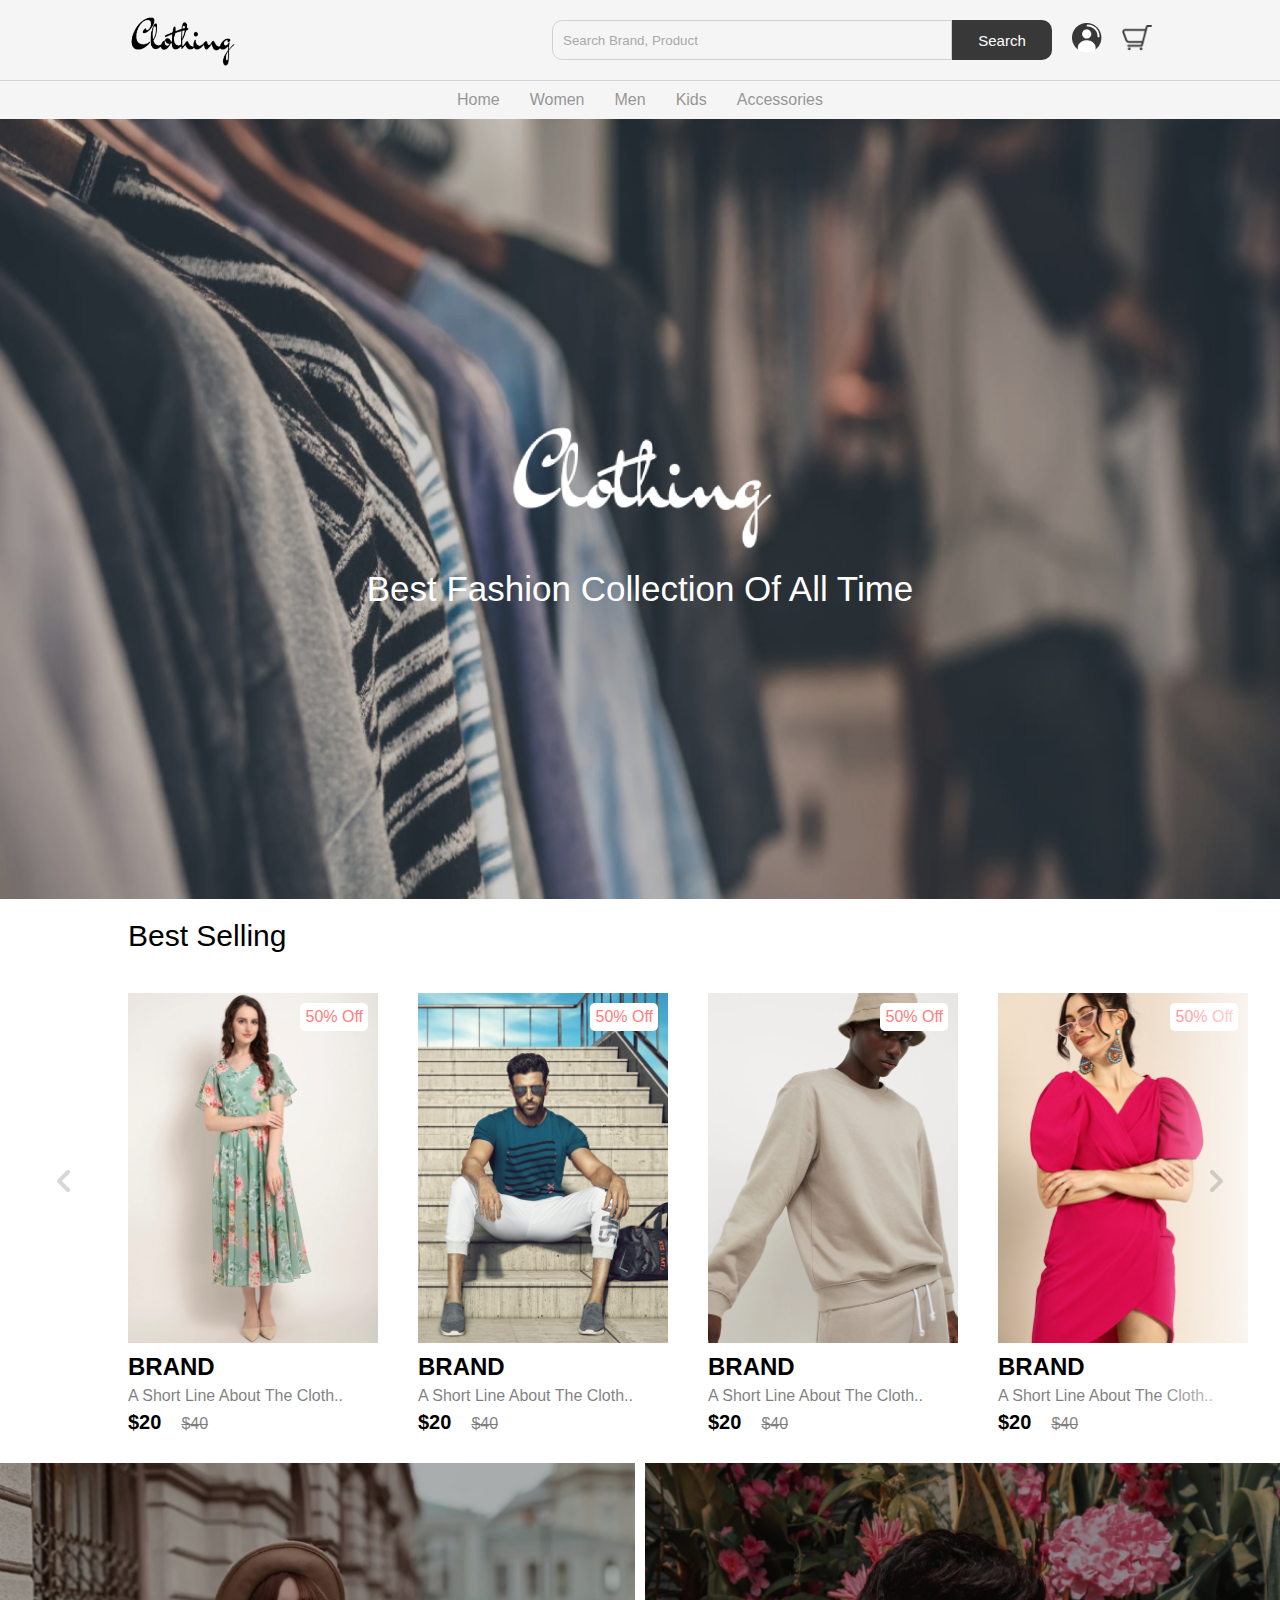
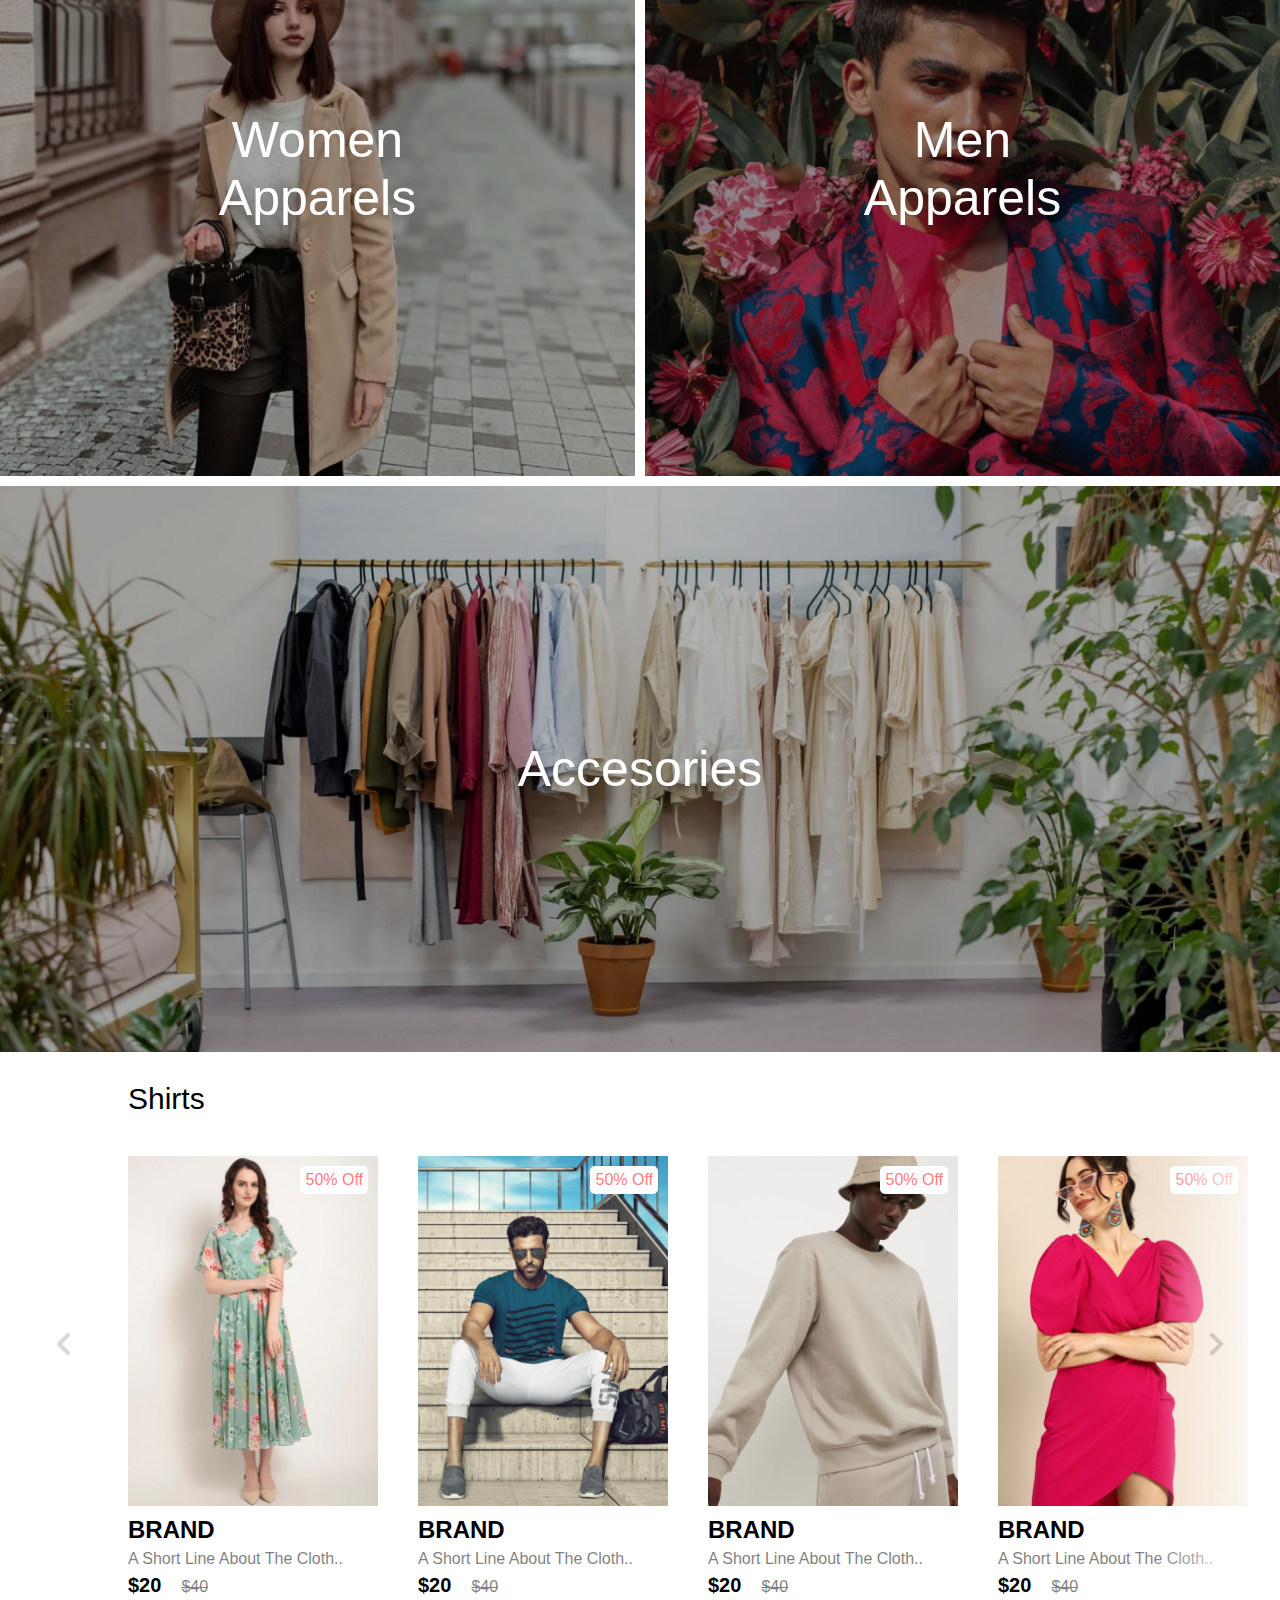
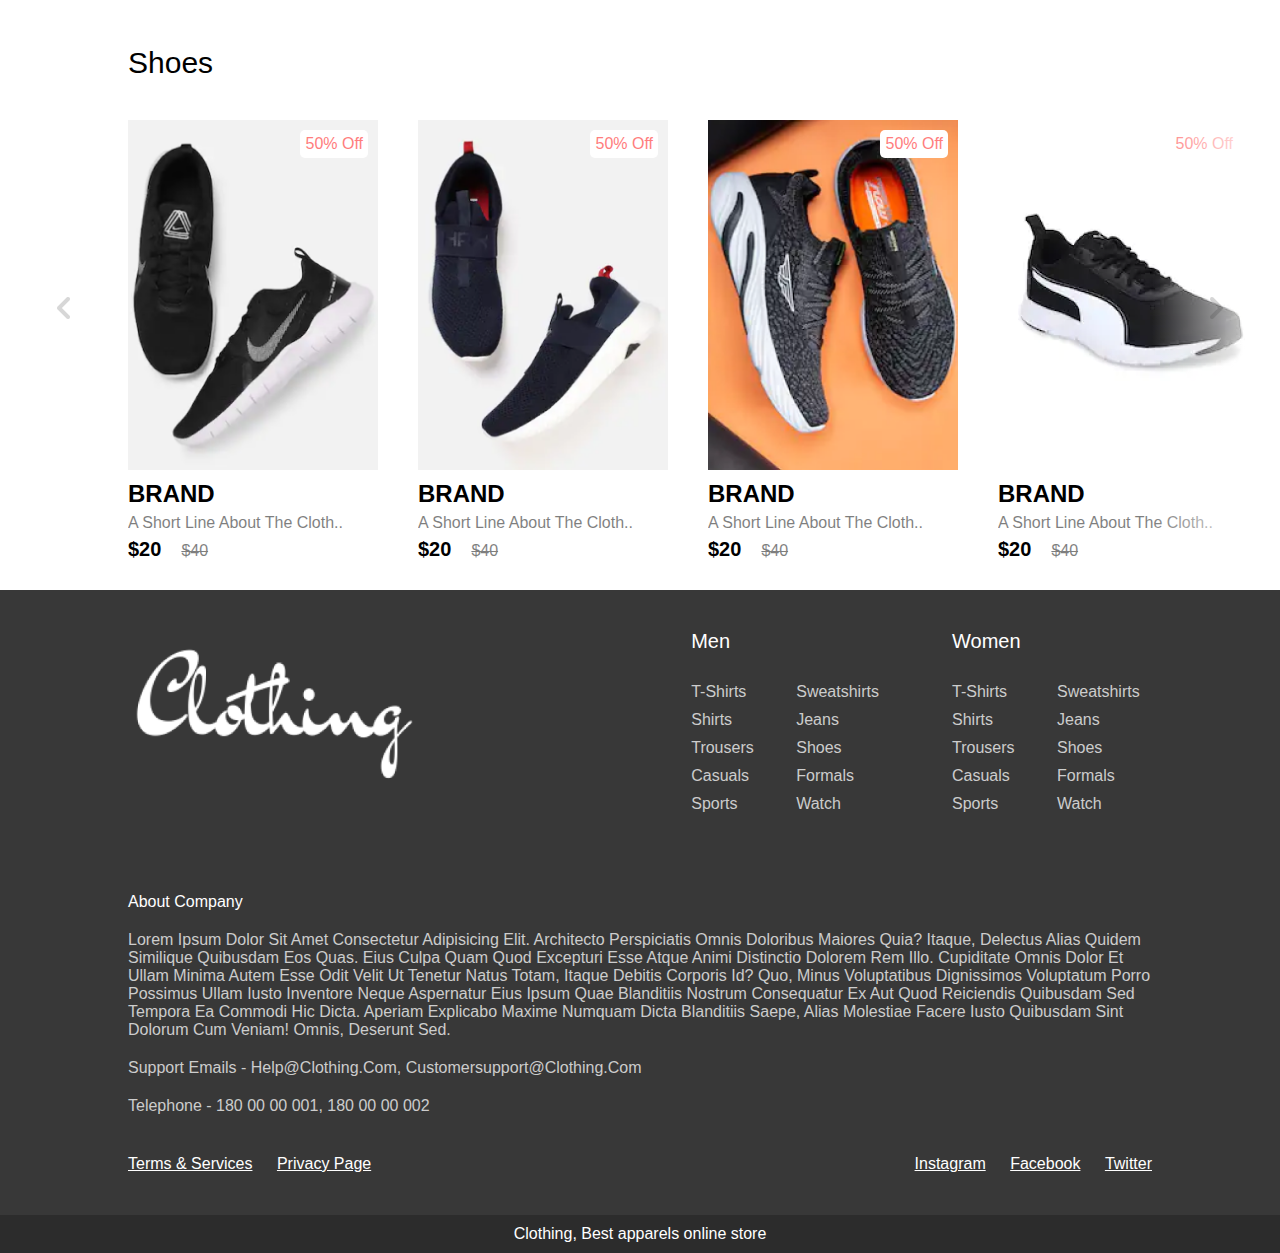
<file: public/index.html>
<!DOCTYPE html>
<html lang="en">
<head>
    <meta charset="UTF-8">
    <meta http-equiv="X-UA-Compatible" content="IE=edge">
    <meta name="viewport" content="width=device-width, initial-scale=1.0">
    <title>Clothing - Best Apparels Online Store</title>

    <link rel="stylesheet" href="css/home.css">
</head>
<body>

    <nav class="navbar"></nav>

    <!-- hero section -->
    <header class="hero-section">
        <div class="content">
            <img src="img/light-logo.png" class="logo" alt="">
            <p class="sub-heading">best fashion collection of all time</p>
        </div>
    </header>

    <!-- card-container -->
    <section class="product">
        <h2 class="product-category">best selling</h2>
        <button class="pre-btn"><img src="img/arrow.png" alt=""></button>
        <button class="nxt-btn"><img src="img/arrow.png" alt=""></button>
        <div class="product-container">
            <div class="product-card">
                <div class="product-image">
                    <span class="discount-tag">50% off</span>
                    <img src="img/card1.png" class="product-thumb" alt="">
                    <button class="card-btn">add to whislist</button>
                </div>
                <div class="product-info">
                    <h2 class="product-brand">brand</h2>
                    <p class="product-short-des">a short line about the cloth..</p>
                    <span class="price">$20</span><span class="actual-price">$40</span>
                </div>
            </div>

            <div class="product-card">
                <div class="product-image">
                    <span class="discount-tag">50% off</span>
                    <img src="img/card2.png" class="product-thumb" alt="">
                    <button class="card-btn">add to whislist</button>
                </div>
                <div class="product-info">
                    <h2 class="product-brand">brand</h2>
                    <p class="product-short-des">a short line about the cloth..</p>
                    <span class="price">$20</span><span class="actual-price">$40</span>
                </div>
            </div>

            <div class="product-card">
                <div class="product-image">
                    <span class="discount-tag">50% off</span>
                    <img src="img/card3.png" class="product-thumb" alt="">
                    <button class="card-btn">add to whislist</button>
                </div>
                <div class="product-info">
                    <h2 class="product-brand">brand</h2>
                    <p class="product-short-des">a short line about the cloth..</p>
                    <span class="price">$20</span><span class="actual-price">$40</span>
                </div>
            </div>

            <div class="product-card">
                <div class="product-image">
                    <span class="discount-tag">50% off</span>
                    <img src="img/card4.png" class="product-thumb" alt="">
                    <button class="card-btn">add to whislist</button>
                </div>
                <div class="product-info">
                    <h2 class="product-brand">brand</h2>
                    <p class="product-short-des">a short line about the cloth..</p>
                    <span class="price">$20</span><span class="actual-price">$40</span>
                </div>
            </div>

            <div class="product-card">
                <div class="product-image">
                    <span class="discount-tag">50% off</span>
                    <img src="img/card5.png" class="product-thumb" alt="">
                    <button class="card-btn">add to whislist</button>
                </div>
                <div class="product-info">
                    <h2 class="product-brand">brand</h2>
                    <p class="product-short-des">a short line about the cloth..</p>
                    <span class="price">$20</span><span class="actual-price">$40</span>
                </div>
            </div>

            <div class="product-card">
                <div class="product-image">
                    <span class="discount-tag">50% off</span>
                    <img src="img/card6.png" class="product-thumb" alt="">
                    <button class="card-btn">add to whislist</button>
                </div>
                <div class="product-info">
                    <h2 class="product-brand">brand</h2>
                    <p class="product-short-des">a short line about the cloth..</p>
                    <span class="price">$20</span><span class="actual-price">$40</span>
                </div>
            </div>

            <div class="product-card">
                <div class="product-image">
                    <span class="discount-tag">50% off</span>
                    <img src="img/card7.png" class="product-thumb" alt="">
                    <button class="card-btn">add to whislist</button>
                </div>
                <div class="product-info">
                    <h2 class="product-brand">brand</h2>
                    <p class="product-short-des">a short line about the cloth..</p>
                    <span class="price">$20</span><span class="actual-price">$40</span>
                </div>
            </div>

            <div class="product-card">
                <div class="product-image">
                    <span class="discount-tag">50% off</span>
                    <img src="img/card8.png" class="product-thumb" alt="">
                    <button class="card-btn">add to whislist</button>
                </div>
                <div class="product-info">
                    <h2 class="product-brand">brand</h2>
                    <p class="product-short-des">a short line about the cloth..</p>
                    <span class="price">$20</span><span class="actual-price">$40</span>
                </div>
            </div>

        </div>
    </section>

    <!-- collections -->
    <section class="collection-container">
        <a href="#" class="collection">
            <img src="img/women-collection.png" alt="">
            <p class="collection-title">women <br> apparels</p>
        </a>

        <a href="#" class="collection">
            <img src="img/men-collection.png" alt="">
            <p class="collection-title">men <br> apparels</p>
        </a>

        <a href="#" class="collection">
            <img src="img/accessories-collection.png" alt="">
            <p class="collection-title">accesories</p>
        </a>
    </section>

    <!-- card-container -->
    <section class="product">
        <h2 class="product-category">Shirts</h2>
        <button class="pre-btn"><img src="img/arrow.png" alt=""></button>
        <button class="nxt-btn"><img src="img/arrow.png" alt=""></button>
        <div class="product-container">
            <div class="product-card">
                <div class="product-image">
                    <span class="discount-tag">50% off</span>
                    <img src="img/card1.png" class="product-thumb" alt="">
                    <button class="card-btn">add to whislist</button>
                </div>
                <div class="product-info">
                    <h2 class="product-brand">brand</h2>
                    <p class="product-short-des">a short line about the cloth..</p>
                    <span class="price">$20</span><span class="actual-price">$40</span>
                </div>
            </div>

            <div class="product-card">
                <div class="product-image">
                    <span class="discount-tag">50% off</span>
                    <img src="img/card2.png" class="product-thumb" alt="">
                    <button class="card-btn">add to whislist</button>
                </div>
                <div class="product-info">
                    <h2 class="product-brand">brand</h2>
                    <p class="product-short-des">a short line about the cloth..</p>
                    <span class="price">$20</span><span class="actual-price">$40</span>
                </div>
            </div>

            <div class="product-card">
                <div class="product-image">
                    <span class="discount-tag">50% off</span>
                    <img src="img/card3.png" class="product-thumb" alt="">
                    <button class="card-btn">add to whislist</button>
                </div>
                <div class="product-info">
                    <h2 class="product-brand">brand</h2>
                    <p class="product-short-des">a short line about the cloth..</p>
                    <span class="price">$20</span><span class="actual-price">$40</span>
                </div>
            </div>

            <div class="product-card">
                <div class="product-image">
                    <span class="discount-tag">50% off</span>
                    <img src="img/card4.png" class="product-thumb" alt="">
                    <button class="card-btn">add to whislist</button>
                </div>
                <div class="product-info">
                    <h2 class="product-brand">brand</h2>
                    <p class="product-short-des">a short line about the cloth..</p>
                    <span class="price">$20</span><span class="actual-price">$40</span>
                </div>
            </div>

            <div class="product-card">
                <div class="product-image">
                    <span class="discount-tag">50% off</span>
                    <img src="img/card5.png" class="product-thumb" alt="">
                    <button class="card-btn">add to whislist</button>
                </div>
                <div class="product-info">
                    <h2 class="product-brand">brand</h2>
                    <p class="product-short-des">a short line about the cloth..</p>
                    <span class="price">$20</span><span class="actual-price">$40</span>
                </div>
            </div>

            <div class="product-card">
                <div class="product-image">
                    <span class="discount-tag">50% off</span>
                    <img src="img/card6.png" class="product-thumb" alt="">
                    <button class="card-btn">add to whislist</button>
                </div>
                <div class="product-info">
                    <h2 class="product-brand">brand</h2>
                    <p class="product-short-des">a short line about the cloth..</p>
                    <span class="price">$20</span><span class="actual-price">$40</span>
                </div>
            </div>

            <div class="product-card">
                <div class="product-image">
                    <span class="discount-tag">50% off</span>
                    <img src="img/card7.png" class="product-thumb" alt="">
                    <button class="card-btn">add to whislist</button>
                </div>
                <div class="product-info">
                    <h2 class="product-brand">brand</h2>
                    <p class="product-short-des">a short line about the cloth..</p>
                    <span class="price">$20</span><span class="actual-price">$40</span>
                </div>
            </div>

            <div class="product-card">
                <div class="product-image">
                    <span class="discount-tag">50% off</span>
                    <img src="img/card8.png" class="product-thumb" alt="">
                    <button class="card-btn">add to whislist</button>
                </div>
                <div class="product-info">
                    <h2 class="product-brand">brand</h2>
                    <p class="product-short-des">a short line about the cloth..</p>
                    <span class="price">$20</span><span class="actual-price">$40</span>
                </div>
            </div>

        </div>
    </section>

    <!-- card-container -->
    <section class="product">
        <h2 class="product-category">Shoes</h2>
        <button class="pre-btn"><img src="img/arrow.png" alt=""></button>
        <button class="nxt-btn"><img src="img/arrow.png" alt=""></button>
        <div class="product-container">
            <div class="product-card">
                <div class="product-image">
                    <span class="discount-tag">50% off</span>
                    <img src="img/card9.png" class="product-thumb" alt="">
                    <button class="card-btn">add to whislist</button>
                </div>
                <div class="product-info">
                    <h2 class="product-brand">brand</h2>
                    <p class="product-short-des">a short line about the cloth..</p>
                    <span class="price">$20</span><span class="actual-price">$40</span>
                </div>
            </div>

            <div class="product-card">
                <div class="product-image">
                    <span class="discount-tag">50% off</span>
                    <img src="img/card10.png" class="product-thumb" alt="">
                    <button class="card-btn">add to whislist</button>
                </div>
                <div class="product-info">
                    <h2 class="product-brand">brand</h2>
                    <p class="product-short-des">a short line about the cloth..</p>
                    <span class="price">$20</span><span class="actual-price">$40</span>
                </div>
            </div>

            <div class="product-card">
                <div class="product-image">
                    <span class="discount-tag">50% off</span>
                    <img src="img/card11.png" class="product-thumb" alt="">
                    <button class="card-btn">add to whislist</button>
                </div>
                <div class="product-info">
                    <h2 class="product-brand">brand</h2>
                    <p class="product-short-des">a short line about the cloth..</p>
                    <span class="price">$20</span><span class="actual-price">$40</span>
                </div>
            </div>

            <div class="product-card">
                <div class="product-image">
                    <span class="discount-tag">50% off</span>
                    <img src="img/card12.png" class="product-thumb" alt="">
                    <button class="card-btn">add to whislist</button>
                </div>
                <div class="product-info">
                    <h2 class="product-brand">brand</h2>
                    <p class="product-short-des">a short line about the cloth..</p>
                    <span class="price">$20</span><span class="actual-price">$40</span>
                </div>
            </div>

            <div class="product-card">
                <div class="product-image">
                    <span class="discount-tag">50% off</span>
                    <img src="img/card5.png" class="product-thumb" alt="">
                    <button class="card-btn">add to whislist</button>
                </div>
                <div class="product-info">
                    <h2 class="product-brand">brand</h2>
                    <p class="product-short-des">a short line about the cloth..</p>
                    <span class="price">$20</span><span class="actual-price">$40</span>
                </div>
            </div>

            <div class="product-card">
                <div class="product-image">
                    <span class="discount-tag">50% off</span>
                    <img src="img/card6.png" class="product-thumb" alt="">
                    <button class="card-btn">add to whislist</button>
                </div>
                <div class="product-info">
                    <h2 class="product-brand">brand</h2>
                    <p class="product-short-des">a short line about the cloth..</p>
                    <span class="price">$20</span><span class="actual-price">$40</span>
                </div>
            </div>

            <div class="product-card">
                <div class="product-image">
                    <span class="discount-tag">50% off</span>
                    <img src="img/card7.png" class="product-thumb" alt="">
                    <button class="card-btn">add to whislist</button>
                </div>
                <div class="product-info">
                    <h2 class="product-brand">brand</h2>
                    <p class="product-short-des">a short line about the cloth..</p>
                    <span class="price">$20</span><span class="actual-price">$40</span>
                </div>
            </div>

            <div class="product-card">
                <div class="product-image">
                    <span class="discount-tag">50% off</span>
                    <img src="img/card8.png" class="product-thumb" alt="">
                    <button class="card-btn">add to whislist</button>
                </div>
                <div class="product-info">
                    <h2 class="product-brand">brand</h2>
                    <p class="product-short-des">a short line about the cloth..</p>
                    <span class="price">$20</span><span class="actual-price">$40</span>
                </div>
            </div>

        </div>
    </section>

    <footer></footer>
    
    <script src="js/nav.js"></script>
    <script src="js/footer.js"></script>
    <script src="js/home.js"></script>

</body>
</html>
</file>
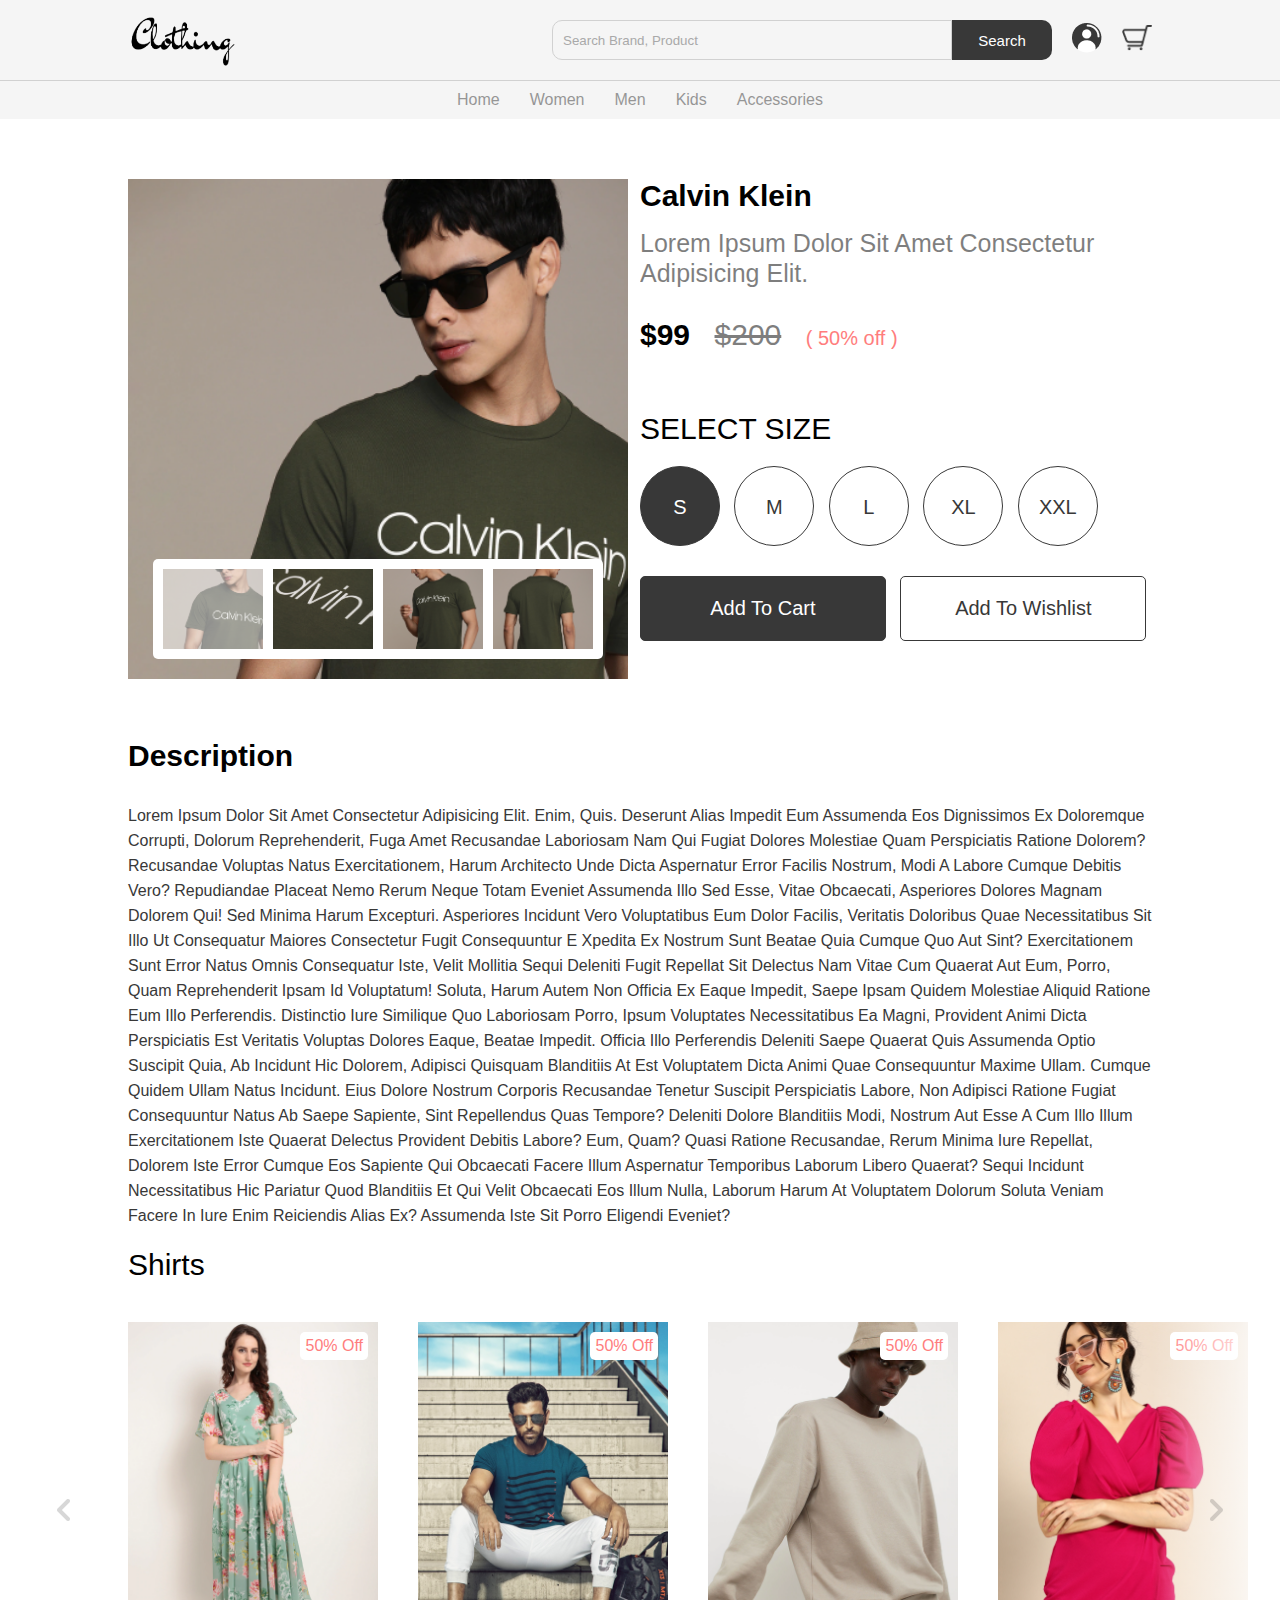
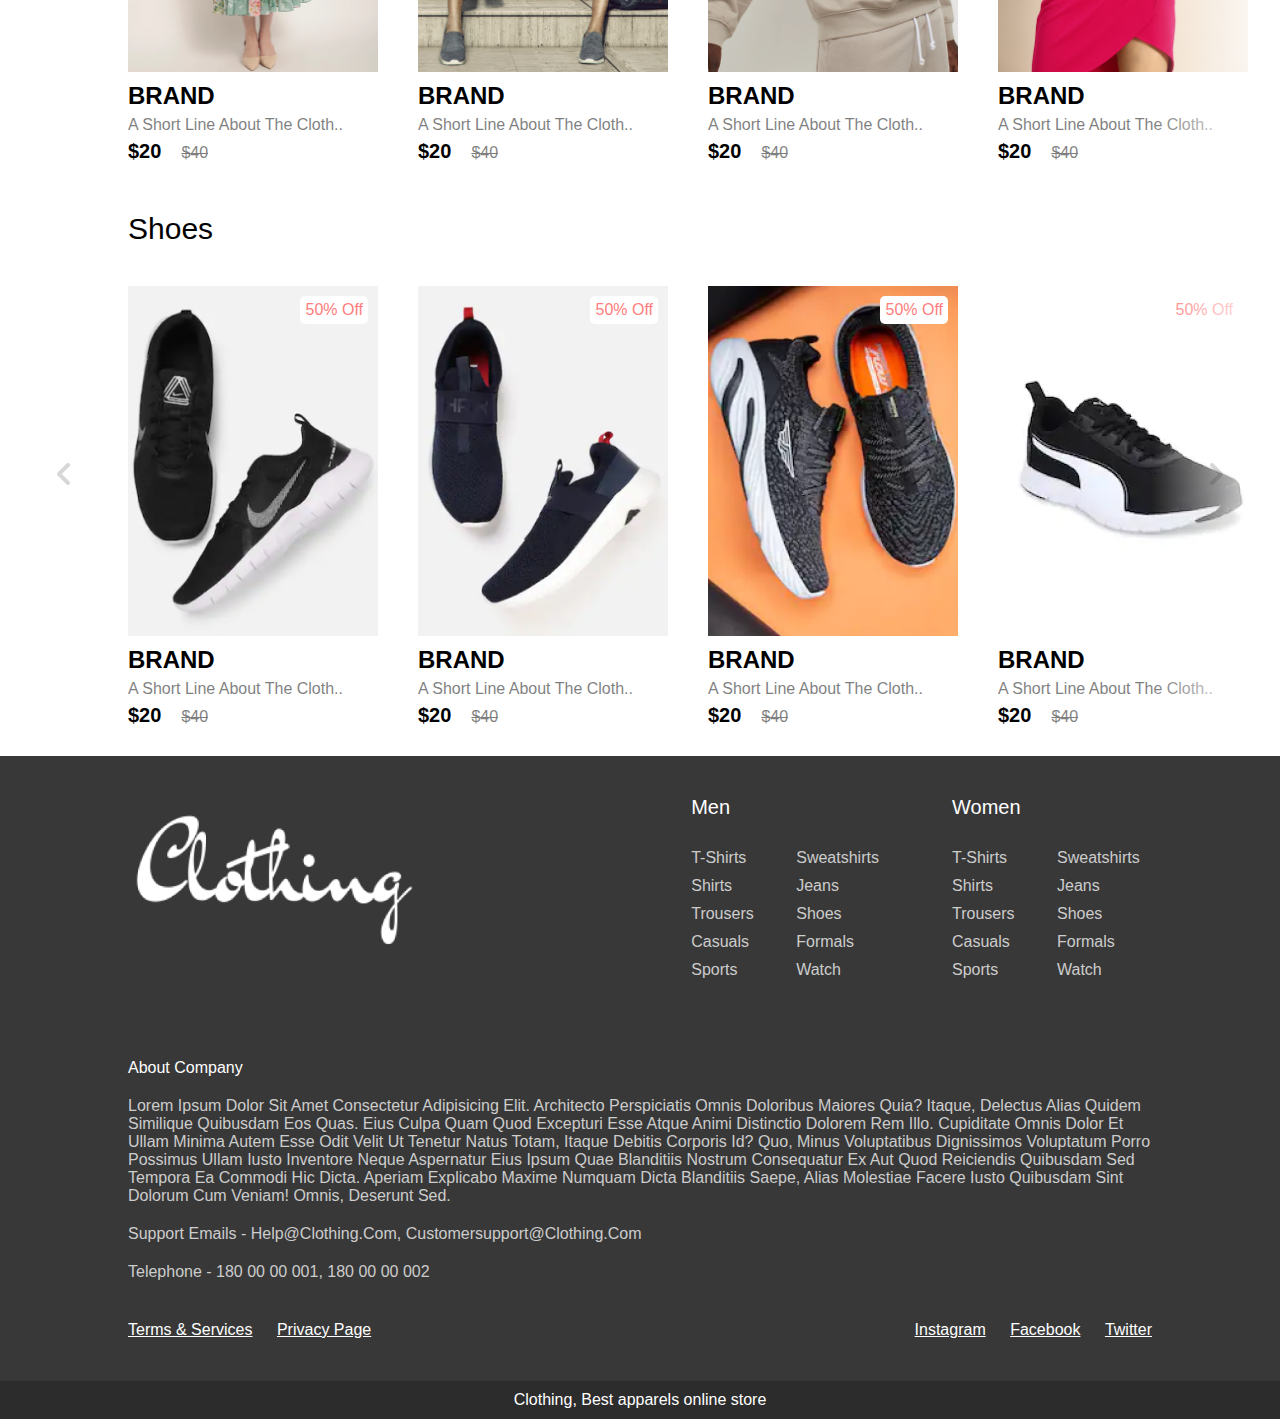
<file: public/product.html>
<!DOCTYPE html>
<html lang="en">
<head>
    <meta charset="UTF-8">
    <meta http-equiv="X-UA-Compatible" content="IE=edge">
    <meta name="viewport" content="width=device-width, initial-scale=1.0">
    <title>Product - </title>

    <link rel="stylesheet" href="css/home.css">
    <link rel="stylesheet" href="css/product.css">
</head>
<body>

    <nav class="navbar"></nav>

    <section class="product-details">
        <div class="image-slider">
            <div class="product-images">
                <img src="img/product image 1.png" class="active" alt="">
                <img src="img/product image 2.png" alt="">
                <img src="img/product image 3.png" alt="">
                <img src="img/product image 4.png" alt="">
            </div>
        </div>
        <div class="details">
            <h2 class="product-brand">calvin klein</h2>
            <p class="product-short-des">Lorem ipsum dolor sit amet consectetur 
            adipisicing elit.</p>
            <span class="product-price">$99</span>
            <span class="product-actual-price">$200</span>
            <span class="product-discount">( 50% off )</span>

            <p class="product-sub-heading">select size</p>

            <input type="radio" name="size" value="s" checked hidden id="s-size">
            <label for="s-size" class="size-radio-btn check">s</label>
            
            <input type="radio" name="size" value="m" hidden id="m-size">
            <label for="m-size" class="size-radio-btn">m</label>
            
            <input type="radio" name="size" value="l" hidden id="l-size">
            <label for="l-size" class="size-radio-btn">l</label>
            
            <input type="radio" name="size" value="xl" hidden id="xl-size">
            <label for="xl-size" class="size-radio-btn">xl</label>
            
            <input type="radio" name="size" value="xxl" hidden id="xxl-size">
            <label for="xxl-size" class="size-radio-btn">xxl</label>

            <button class="btn cart-btn">add to cart</button>
            <button class="btn">add to wishlist</button>
        </div>
    </section>

    <section class="detail-des">
        <h2 class="heading">description</h2>
        <p class="des">Lorem ipsum dolor sit amet consectetur 
            adipisicing elit. Enim, quis. Deserunt alias impedit
             eum assumenda eos dignissimos ex doloremque corrupti, 
             dolorum reprehenderit, fuga amet recusandae laboriosam 
             nam qui fugiat dolores molestiae quam perspiciatis 
             ratione dolorem? Recusandae voluptas natus exercitationem, 
             harum architecto unde dicta aspernatur error facilis nostrum, 
             modi a labore cumque debitis vero? Repudiandae placeat 
             nemo rerum neque totam eveniet assumenda illo sed esse, 
             vitae obcaecati, asperiores dolores magnam dolorem qui! Sed 
             minima harum excepturi. Asperiores incidunt vero voluptatibus 
             eum dolor facilis, veritatis doloribus quae necessitatibus sit 
             illo ut consequatur maiores consectetur fugit consequuntur e
             xpedita ex nostrum sunt beatae quia cumque quo aut sint? 
             Exercitationem sunt error natus omnis consequatur iste, 
             velit mollitia sequi deleniti fugit repellat sit delectus 
             nam vitae cum quaerat aut eum, porro, quam reprehenderit 
             ipsam id voluptatum! Soluta, harum autem non officia ex eaque 
             impedit, saepe ipsam quidem molestiae aliquid ratione eum illo 
             perferendis. Distinctio iure similique quo laboriosam porro, ipsum 
             voluptates necessitatibus ea magni, provident animi dicta perspiciatis 
             est veritatis voluptas dolores eaque, beatae impedit. Officia illo 
             perferendis deleniti saepe quaerat quis assumenda optio suscipit quia, 
             ab incidunt hic dolorem, adipisci quisquam blanditiis at est voluptatem 
             dicta animi quae consequuntur maxime ullam. Cumque quidem ullam natus 
             incidunt. Eius dolore nostrum corporis recusandae tenetur suscipit 
             perspiciatis labore, non adipisci ratione fugiat consequuntur natus ab 
             saepe sapiente, sint repellendus quas tempore? Deleniti dolore blanditiis 
             modi, nostrum aut esse a cum illo illum exercitationem iste quaerat delectus 
             provident debitis labore? Eum, quam? Quasi ratione recusandae, rerum minima 
             iure repellat, dolorem iste error cumque eos sapiente qui obcaecati facere 
             illum aspernatur temporibus laborum libero quaerat? Sequi incidunt 
             necessitatibus hic pariatur quod blanditiis et qui velit obcaecati eos 
             illum nulla, laborum harum at voluptatem dolorum soluta veniam facere 
             in iure enim reiciendis alias ex? Assumenda iste sit porro eligendi eveniet?</p>
    </section>

    <!-- card-container -->
    <section class="product">
        <h2 class="product-category">Shirts</h2>
        <button class="pre-btn"><img src="img/arrow.png" alt=""></button>
        <button class="nxt-btn"><img src="img/arrow.png" alt=""></button>
        <div class="product-container">
            <div class="product-card">
                <div class="product-image">
                    <span class="discount-tag">50% off</span>
                    <img src="img/card1.png" class="product-thumb" alt="">
                    <button class="card-btn">add to whislist</button>
                </div>
                <div class="product-info">
                    <h2 class="product-brand">brand</h2>
                    <p class="product-short-des">a short line about the cloth..</p>
                    <span class="price">$20</span><span class="actual-price">$40</span>
                </div>
            </div>

            <div class="product-card">
                <div class="product-image">
                    <span class="discount-tag">50% off</span>
                    <img src="img/card2.png" class="product-thumb" alt="">
                    <button class="card-btn">add to whislist</button>
                </div>
                <div class="product-info">
                    <h2 class="product-brand">brand</h2>
                    <p class="product-short-des">a short line about the cloth..</p>
                    <span class="price">$20</span><span class="actual-price">$40</span>
                </div>
            </div>

            <div class="product-card">
                <div class="product-image">
                    <span class="discount-tag">50% off</span>
                    <img src="img/card3.png" class="product-thumb" alt="">
                    <button class="card-btn">add to whislist</button>
                </div>
                <div class="product-info">
                    <h2 class="product-brand">brand</h2>
                    <p class="product-short-des">a short line about the cloth..</p>
                    <span class="price">$20</span><span class="actual-price">$40</span>
                </div>
            </div>

            <div class="product-card">
                <div class="product-image">
                    <span class="discount-tag">50% off</span>
                    <img src="img/card4.png" class="product-thumb" alt="">
                    <button class="card-btn">add to whislist</button>
                </div>
                <div class="product-info">
                    <h2 class="product-brand">brand</h2>
                    <p class="product-short-des">a short line about the cloth..</p>
                    <span class="price">$20</span><span class="actual-price">$40</span>
                </div>
            </div>

            <div class="product-card">
                <div class="product-image">
                    <span class="discount-tag">50% off</span>
                    <img src="img/card5.png" class="product-thumb" alt="">
                    <button class="card-btn">add to whislist</button>
                </div>
                <div class="product-info">
                    <h2 class="product-brand">brand</h2>
                    <p class="product-short-des">a short line about the cloth..</p>
                    <span class="price">$20</span><span class="actual-price">$40</span>
                </div>
            </div>

            <div class="product-card">
                <div class="product-image">
                    <span class="discount-tag">50% off</span>
                    <img src="img/card6.png" class="product-thumb" alt="">
                    <button class="card-btn">add to whislist</button>
                </div>
                <div class="product-info">
                    <h2 class="product-brand">brand</h2>
                    <p class="product-short-des">a short line about the cloth..</p>
                    <span class="price">$20</span><span class="actual-price">$40</span>
                </div>
            </div>

            <div class="product-card">
                <div class="product-image">
                    <span class="discount-tag">50% off</span>
                    <img src="img/card7.png" class="product-thumb" alt="">
                    <button class="card-btn">add to whislist</button>
                </div>
                <div class="product-info">
                    <h2 class="product-brand">brand</h2>
                    <p class="product-short-des">a short line about the cloth..</p>
                    <span class="price">$20</span><span class="actual-price">$40</span>
                </div>
            </div>

            <div class="product-card">
                <div class="product-image">
                    <span class="discount-tag">50% off</span>
                    <img src="img/card8.png" class="product-thumb" alt="">
                    <button class="card-btn">add to whislist</button>
                </div>
                <div class="product-info">
                    <h2 class="product-brand">brand</h2>
                    <p class="product-short-des">a short line about the cloth..</p>
                    <span class="price">$20</span><span class="actual-price">$40</span>
                </div>
            </div>

        </div>
    </section>

    <!-- card-container -->
    <section class="product">
        <h2 class="product-category">Shoes</h2>
        <button class="pre-btn"><img src="img/arrow.png" alt=""></button>
        <button class="nxt-btn"><img src="img/arrow.png" alt=""></button>
        <div class="product-container">
            <div class="product-card">
                <div class="product-image">
                    <span class="discount-tag">50% off</span>
                    <img src="img/card9.png" class="product-thumb" alt="">
                    <button class="card-btn">add to whislist</button>
                </div>
                <div class="product-info">
                    <h2 class="product-brand">brand</h2>
                    <p class="product-short-des">a short line about the cloth..</p>
                    <span class="price">$20</span><span class="actual-price">$40</span>
                </div>
            </div>

            <div class="product-card">
                <div class="product-image">
                    <span class="discount-tag">50% off</span>
                    <img src="img/card10.png" class="product-thumb" alt="">
                    <button class="card-btn">add to whislist</button>
                </div>
                <div class="product-info">
                    <h2 class="product-brand">brand</h2>
                    <p class="product-short-des">a short line about the cloth..</p>
                    <span class="price">$20</span><span class="actual-price">$40</span>
                </div>
            </div>

            <div class="product-card">
                <div class="product-image">
                    <span class="discount-tag">50% off</span>
                    <img src="img/card11.png" class="product-thumb" alt="">
                    <button class="card-btn">add to whislist</button>
                </div>
                <div class="product-info">
                    <h2 class="product-brand">brand</h2>
                    <p class="product-short-des">a short line about the cloth..</p>
                    <span class="price">$20</span><span class="actual-price">$40</span>
                </div>
            </div>

            <div class="product-card">
                <div class="product-image">
                    <span class="discount-tag">50% off</span>
                    <img src="img/card12.png" class="product-thumb" alt="">
                    <button class="card-btn">add to whislist</button>
                </div>
                <div class="product-info">
                    <h2 class="product-brand">brand</h2>
                    <p class="product-short-des">a short line about the cloth..</p>
                    <span class="price">$20</span><span class="actual-price">$40</span>
                </div>
            </div>

            <div class="product-card">
                <div class="product-image">
                    <span class="discount-tag">50% off</span>
                    <img src="img/card5.png" class="product-thumb" alt="">
                    <button class="card-btn">add to whislist</button>
                </div>
                <div class="product-info">
                    <h2 class="product-brand">brand</h2>
                    <p class="product-short-des">a short line about the cloth..</p>
                    <span class="price">$20</span><span class="actual-price">$40</span>
                </div>
            </div>

            <div class="product-card">
                <div class="product-image">
                    <span class="discount-tag">50% off</span>
                    <img src="img/card6.png" class="product-thumb" alt="">
                    <button class="card-btn">add to whislist</button>
                </div>
                <div class="product-info">
                    <h2 class="product-brand">brand</h2>
                    <p class="product-short-des">a short line about the cloth..</p>
                    <span class="price">$20</span><span class="actual-price">$40</span>
                </div>
            </div>

            <div class="product-card">
                <div class="product-image">
                    <span class="discount-tag">50% off</span>
                    <img src="img/card7.png" class="product-thumb" alt="">
                    <button class="card-btn">add to whislist</button>
                </div>
                <div class="product-info">
                    <h2 class="product-brand">brand</h2>
                    <p class="product-short-des">a short line about the cloth..</p>
                    <span class="price">$20</span><span class="actual-price">$40</span>
                </div>
            </div>

            <div class="product-card">
                <div class="product-image">
                    <span class="discount-tag">50% off</span>
                    <img src="img/card8.png" class="product-thumb" alt="">
                    <button class="card-btn">add to whislist</button>
                </div>
                <div class="product-info">
                    <h2 class="product-brand">brand</h2>
                    <p class="product-short-des">a short line about the cloth..</p>
                    <span class="price">$20</span><span class="actual-price">$40</span>
                </div>
            </div>

        </div>
    </section>

    <footer></footer>
    
    <script src="js/nav.js"></script>
    <script src="js/footer.js"></script>
    <script src="js/home.js"></script>
    <script src="js/product.js"></script>
    
</body>
</html>
</file>
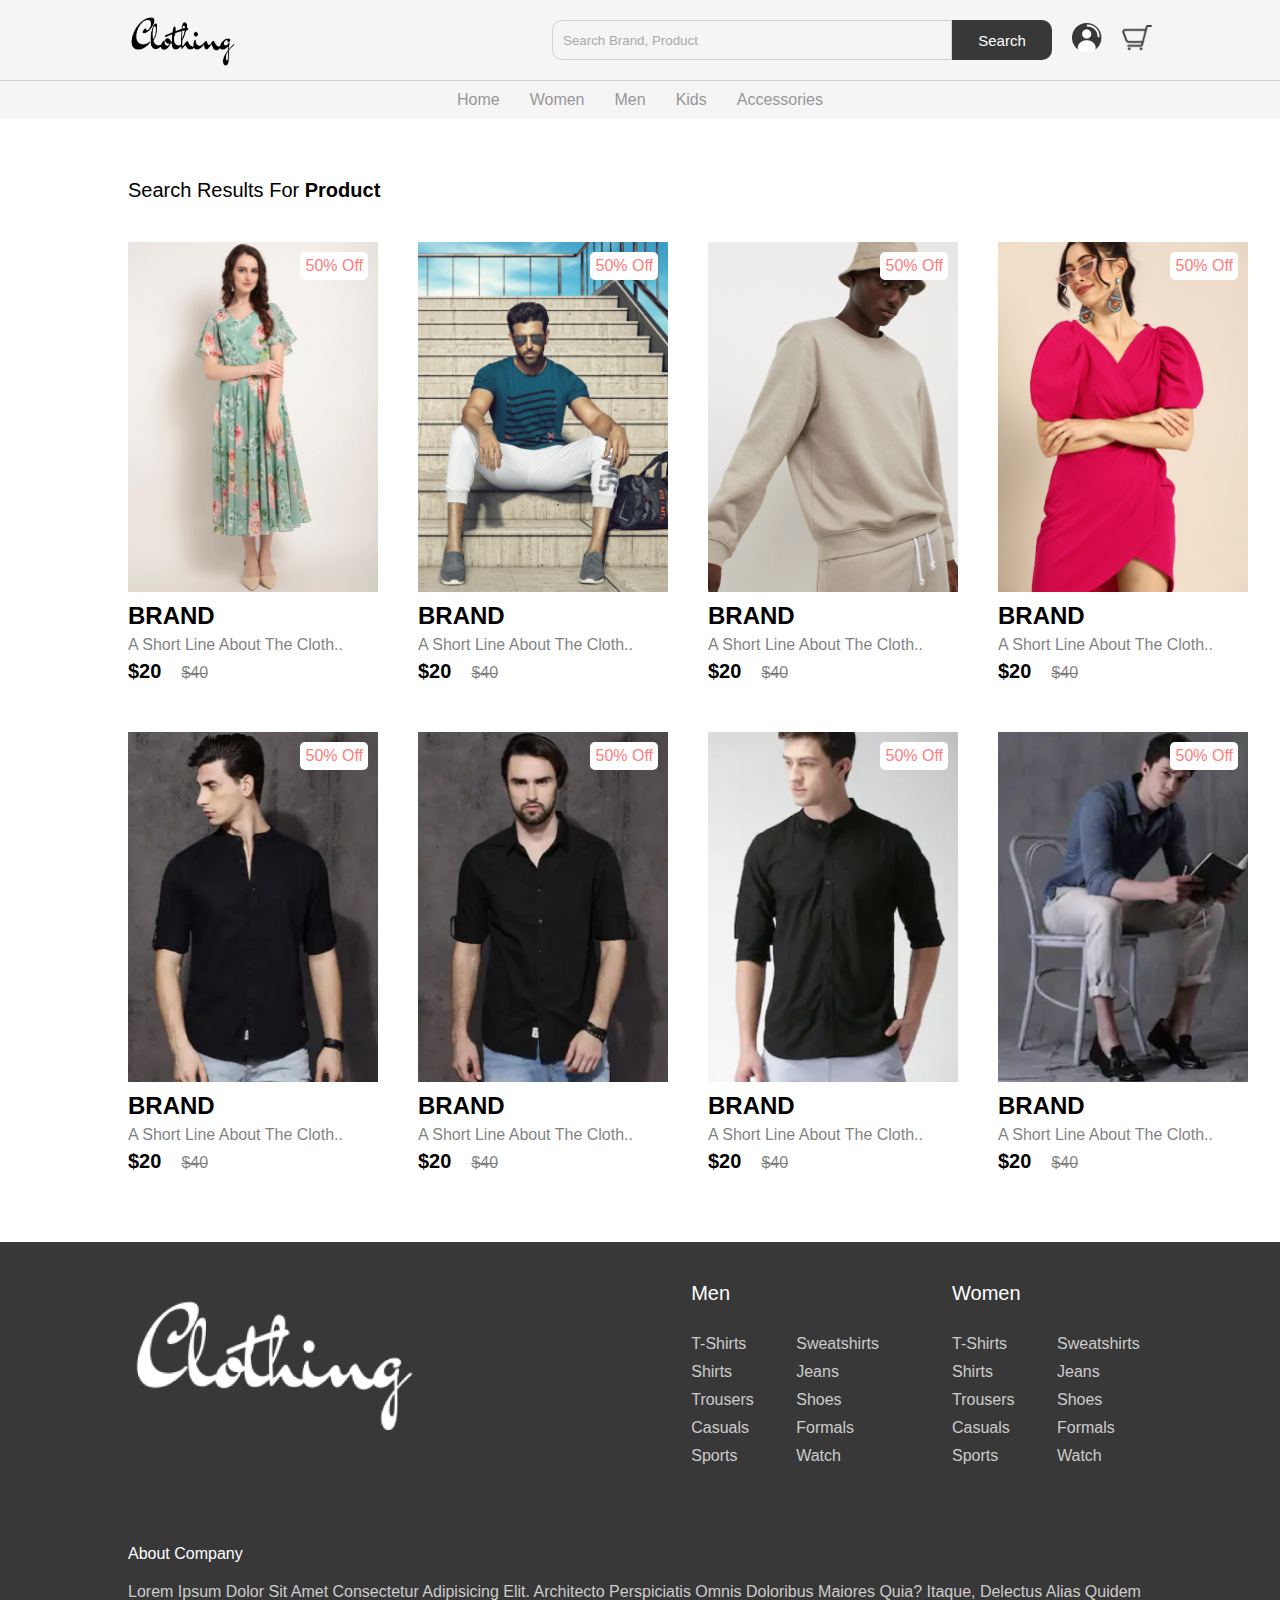
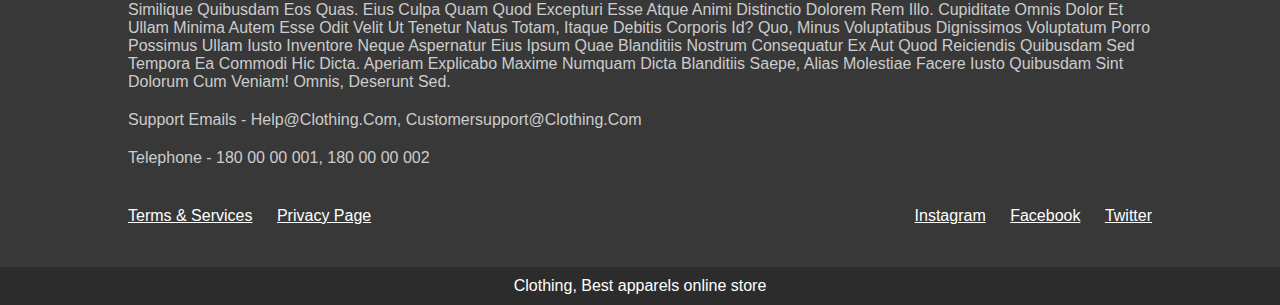
<file: public/search.html>
<!DOCTYPE html>
<html lang="en">
<head>
    <meta charset="UTF-8">
    <meta http-equiv="X-UA-Compatible" content="IE=edge">
    <meta name="viewport" content="width=device-width, initial-scale=1.0">
    <title>Search Results for </title>

    <link rel="stylesheet" href="css/home.css">
    <link rel="stylesheet" href="css/search.css">
</head>
<body>

    <nav class="navbar"></nav>

    <section class="search-results">
        <h2 class="heading">search results for <span>product</span></h2>
        <div class="product-container">
            <div class="product-card">
                <div class="product-image">
                    <span class="discount-tag">50% off</span>
                    <img src="img/card1.png" class="product-thumb" alt="">
                    <button class="card-btn">add to whislist</button>
                </div>
                <div class="product-info">
                    <h2 class="product-brand">brand</h2>
                    <p class="product-short-des">a short line about the cloth..</p>
                    <span class="price">$20</span><span class="actual-price">$40</span>
                </div>
            </div>

            <div class="product-card">
                <div class="product-image">
                    <span class="discount-tag">50% off</span>
                    <img src="img/card2.png" class="product-thumb" alt="">
                    <button class="card-btn">add to whislist</button>
                </div>
                <div class="product-info">
                    <h2 class="product-brand">brand</h2>
                    <p class="product-short-des">a short line about the cloth..</p>
                    <span class="price">$20</span><span class="actual-price">$40</span>
                </div>
            </div>

            <div class="product-card">
                <div class="product-image">
                    <span class="discount-tag">50% off</span>
                    <img src="img/card3.png" class="product-thumb" alt="">
                    <button class="card-btn">add to whislist</button>
                </div>
                <div class="product-info">
                    <h2 class="product-brand">brand</h2>
                    <p class="product-short-des">a short line about the cloth..</p>
                    <span class="price">$20</span><span class="actual-price">$40</span>
                </div>
            </div>

            <div class="product-card">
                <div class="product-image">
                    <span class="discount-tag">50% off</span>
                    <img src="img/card4.png" class="product-thumb" alt="">
                    <button class="card-btn">add to whislist</button>
                </div>
                <div class="product-info">
                    <h2 class="product-brand">brand</h2>
                    <p class="product-short-des">a short line about the cloth..</p>
                    <span class="price">$20</span><span class="actual-price">$40</span>
                </div>
            </div>

            <div class="product-card">
                <div class="product-image">
                    <span class="discount-tag">50% off</span>
                    <img src="img/card5.png" class="product-thumb" alt="">
                    <button class="card-btn">add to whislist</button>
                </div>
                <div class="product-info">
                    <h2 class="product-brand">brand</h2>
                    <p class="product-short-des">a short line about the cloth..</p>
                    <span class="price">$20</span><span class="actual-price">$40</span>
                </div>
            </div>

            <div class="product-card">
                <div class="product-image">
                    <span class="discount-tag">50% off</span>
                    <img src="img/card6.png" class="product-thumb" alt="">
                    <button class="card-btn">add to whislist</button>
                </div>
                <div class="product-info">
                    <h2 class="product-brand">brand</h2>
                    <p class="product-short-des">a short line about the cloth..</p>
                    <span class="price">$20</span><span class="actual-price">$40</span>
                </div>
            </div>

            <div class="product-card">
                <div class="product-image">
                    <span class="discount-tag">50% off</span>
                    <img src="img/card7.png" class="product-thumb" alt="">
                    <button class="card-btn">add to whislist</button>
                </div>
                <div class="product-info">
                    <h2 class="product-brand">brand</h2>
                    <p class="product-short-des">a short line about the cloth..</p>
                    <span class="price">$20</span><span class="actual-price">$40</span>
                </div>
            </div>

            <div class="product-card">
                <div class="product-image">
                    <span class="discount-tag">50% off</span>
                    <img src="img/card8.png" class="product-thumb" alt="">
                    <button class="card-btn">add to whislist</button>
                </div>
                <div class="product-info">
                    <h2 class="product-brand">brand</h2>
                    <p class="product-short-des">a short line about the cloth..</p>
                    <span class="price">$20</span><span class="actual-price">$40</span>
                </div>
            </div>
        </div>
    </section>

    <footer></footer>

    <script src="js/nav.js"></script>
    <script src="js/footer.js"></script>
    
</body>
</html>
</file>
<file: public/css/home.css>
@import 'nav.css';
@import 'footer.css';

.hero-section{
    width: 100%;
    height: calc(100vh - 120px);
    background-image: url('../img/header.png');
    background-size: cover;
    display: flex;
    justify-content: center;
    align-items: center;
}

.hero-section .logo{
    height: 150px;
    display: block;
    margin: auto;
}

.hero-section .sub-heading{
    margin-top: 10px;
    text-align: center;
    color: #fff;
    text-transform: capitalize;
    font-size: 35px;
    font-weight: 300;
}

/* product */

.product{
    position: relative;
    overflow: hidden;
    padding: 20px 0;
}

.product-category{
    padding: 0 10vw;
    font-size: 30px;
    font-weight: 500;
    margin-bottom: 40px;
    text-transform: capitalize;
}

.product-container{
    padding: 0 10vw;
    display: flex;
    overflow-x: auto;
    scroll-behavior: smooth;
}

.product-container::-webkit-scrollbar{
    display: none;
}

.product-card{
    flex: 0 0 auto;
    width: 250px;
    height: 450px;
    margin-right: 40px;
}

.product-image{
    position: relative;
    width: 100%;
    height: 350px;
    overflow: hidden;
}

.product-thumb{
    width: 100%;
    height: 350px;
    object-fit: cover;
}

.discount-tag{
    position: absolute;
    background: #fff;
    padding: 5px;
    border-radius: 5px;
    color: #ff7d7d;
    right: 10px;
    top: 10px;
    text-transform: capitalize;
}

.card-btn{
    position: absolute;
    bottom: 10px;
    left: 50%;
    transform: translateX(-50%);
    padding: 10px;
    width: 90%;
    text-transform: capitalize;
    border: none;
    outline: none;
    background: #fff;
    border-radius: 5px;
    transition: 0.5s;
    cursor: pointer;
    opacity: 0;
}

.product-card:hover .card-btn{
    opacity: 1;
}

.card-btn:hover{
    background: #efefef;
}

.product-info{
    width: 100%;
    height: 100px;
    padding-top: 10px;
}

.product-brand{
    text-transform: uppercase;
}

.product-short-des{
    width: 100%;
    height: 20px;
    line-height: 20px;
    overflow: hidden;
    opacity: 0.5;
    text-transform: capitalize;
    margin: 5px 0;
}

.price{
    font-weight: 900;
    font-size: 20px;
}

.actual-price{
    margin-left: 20px;
    opacity: 0.5;
    text-decoration: line-through;
}

.pre-btn, .nxt-btn{
    border: none;
    width: 10vw;
    height: 100%;
    position: absolute;
    top: 0;
    display: flex;
    justify-content: center;
    align-items: center;
    background: linear-gradient(90deg, rgba(255, 255, 255, 0) 0%, #fff 100%);
    cursor: pointer;
    z-index: 8;
}

.pre-btn{
    left: 0;
    transform: rotate(180deg);
}

.nxt-btn{
    right: 0;
}

.pre-btn img, .nxt-btn img{
    opacity: 0.2;
}

.pre-btn:hover img, .nxt-btn:hover img{
    opacity: 1;
}

/* collections */

.collection-container{
    width: 100%;
    display: grid;
    grid-template-columns: repeat(2, 1fr);
    grid-gap: 10px;
}

.collection{
    position: relative;
}

.collection img{
    width: 100%;
    height: 100%;
    object-fit: cover;
}

.collection p{
    position: absolute;
    top: 50%;
    left: 50%;
    transform: translate(-50%, -50%);
    text-align: center;
    color: #fff;
    font-size: 50px;
    text-transform: capitalize;
}

.collection:nth-child(3){
    grid-column: span 2;
    margin-bottom: 10px;
}
</file>
<file: public/css/product.css>
.product-details{
    width: 100%;
    padding: 60px 10vw;
    display: flex;
    justify-content: space-between;
}

.image-slider{
    width: 500px;
    height: 500px;
    position: relative;
    background-image: url('../img/product\ image\ 1.png');
    background-size: cover;
}

.product-images{
    position: absolute;
    bottom: 20px;
    left: 50%;
    transform: translateX(-50%);
    width: 90%;
    background: #fff;
    border-radius: 5px;
    display: grid;
    grid-template-columns: repeat(4, 1fr);
    height: 100px;
    grid-gap: 10px;
    padding: 10px;
}

.product-images img{
    width: 100%;
    height: 80px;
    object-fit: cover;
    cursor: pointer;
}

.product-images img.active{
    opacity: 0.5;
}

.details{
    width: 50%;
}

.details .product-brand{
    text-transform: capitalize;
    font-size: 30px;
}

.details .product-short-des{
    font-size: 25px;
    line-height: 30px;
    height: auto;
    margin: 15px 0 30px;
}

.product-price{
    font-weight: 700;
    font-size: 30px;
}

.product-actual-price{
    font-size: 30px;
    opacity: 0.5;
    text-decoration: line-through;
    margin: 0 20px;
    font-weight: 300;
}

.product-discount{
    color: #ff7d7d;
    font-size: 20px;
}

.product-sub-heading{
    font-size: 30px;
    text-transform: uppercase;
    margin: 60px 0 10px;
    font-weight: 300;
}

.size-radio-btn{
    display: inline-block;
    width: 80px;
    height: 80px;
    text-align: center;
    font-size: 20px;
    border: 1px solid #383838;
    border-radius: 50%;
    margin: 10px;
    margin-left: 0;
    line-height: 80px;
    text-transform: uppercase;
    color: #383838;
    cursor: pointer;
}

.size-radio-btn.check{
    background: #383838;
    color: #fff;
}

.btn{
    width: 48%;
    padding: 20px;
    border-radius: 5px;
    background: none;
    border: 1px solid #383838;
    color: #383838;
    font-size: 20px;
    cursor: pointer;
    margin: 20px 0;
    text-transform: capitalize;
}

.cart-btn{
    margin-right: 2%;
    background: #383838;
    color: #fff;
}

.detail-des{
    padding: 0 10vw;
    text-transform: capitalize;
}

.heading{
    font-size: 30px;
    margin-bottom: 30px;
}

.des{
    color: #383838;
    line-height: 25px;
}
</file>
<file: public/css/search.css>
.search-results{
    width: 100%;
    padding: 60px 0;
}

.heading{
    font-size: 20px;
    text-transform: capitalize;
    font-weight: 400;
    margin-bottom: 40px;
    padding: 0 10vw;
}

.heading span{
    font-weight: 700;
}

.product-container{
    display: grid;
    grid-template-columns: repeat(4, 1fr);
    height: auto;
    grid-row-gap: 40px;
}
</file>
